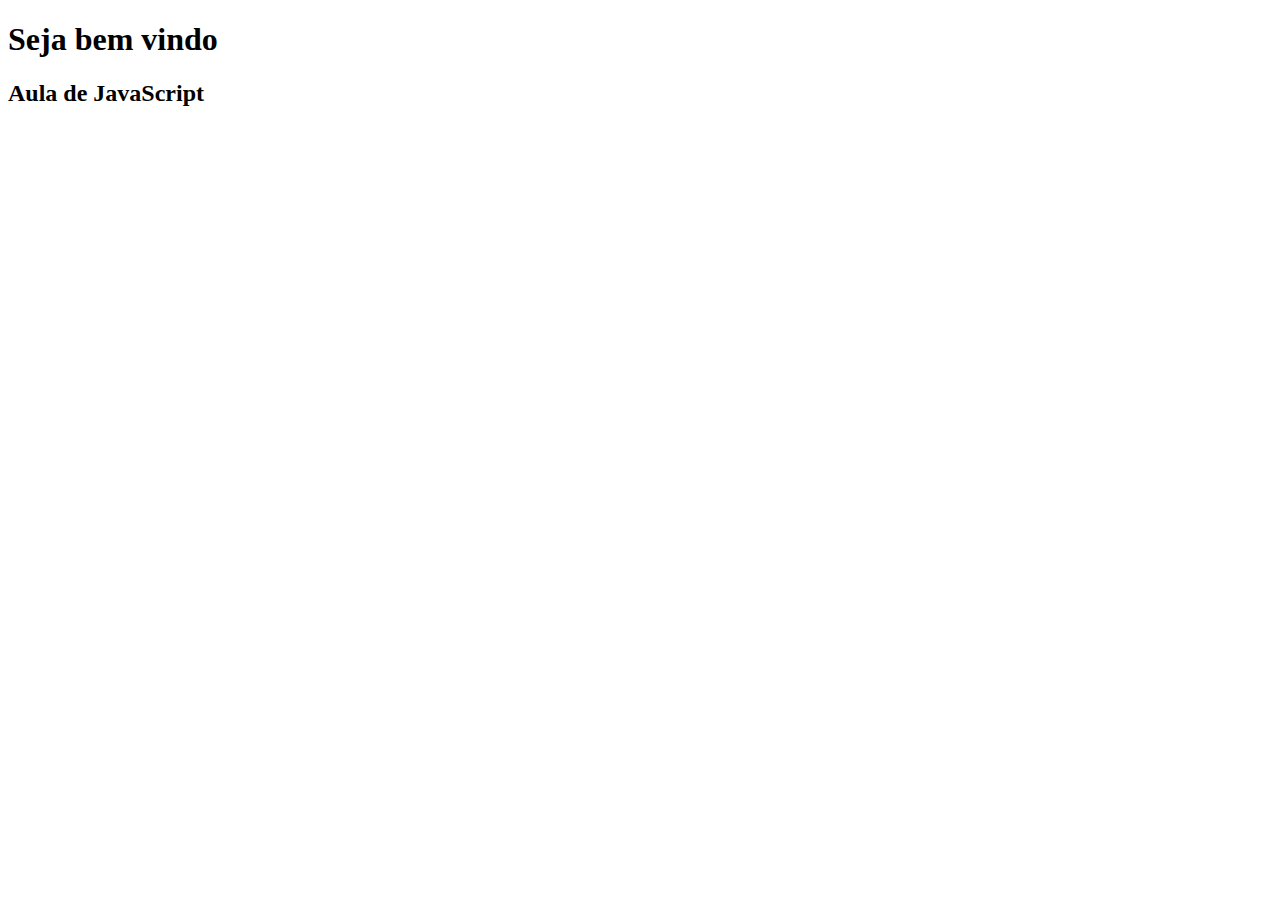
<file: 001_intro/index.html>
<!DOCTYPE html>
<html lang="pt-BR">
<head>
    <meta charset="UTF-8">
    <meta name="viewport" content="width=device-width, initial-scale=1.0">
    <title>Primeiro projeto</title>
</head>
<body>
    <h1>Seja bem vindo</h1>
    <h2>Aula de JavaScript</h2>
    
    <script src="index.js"></script>
</body>
</html>
</file>
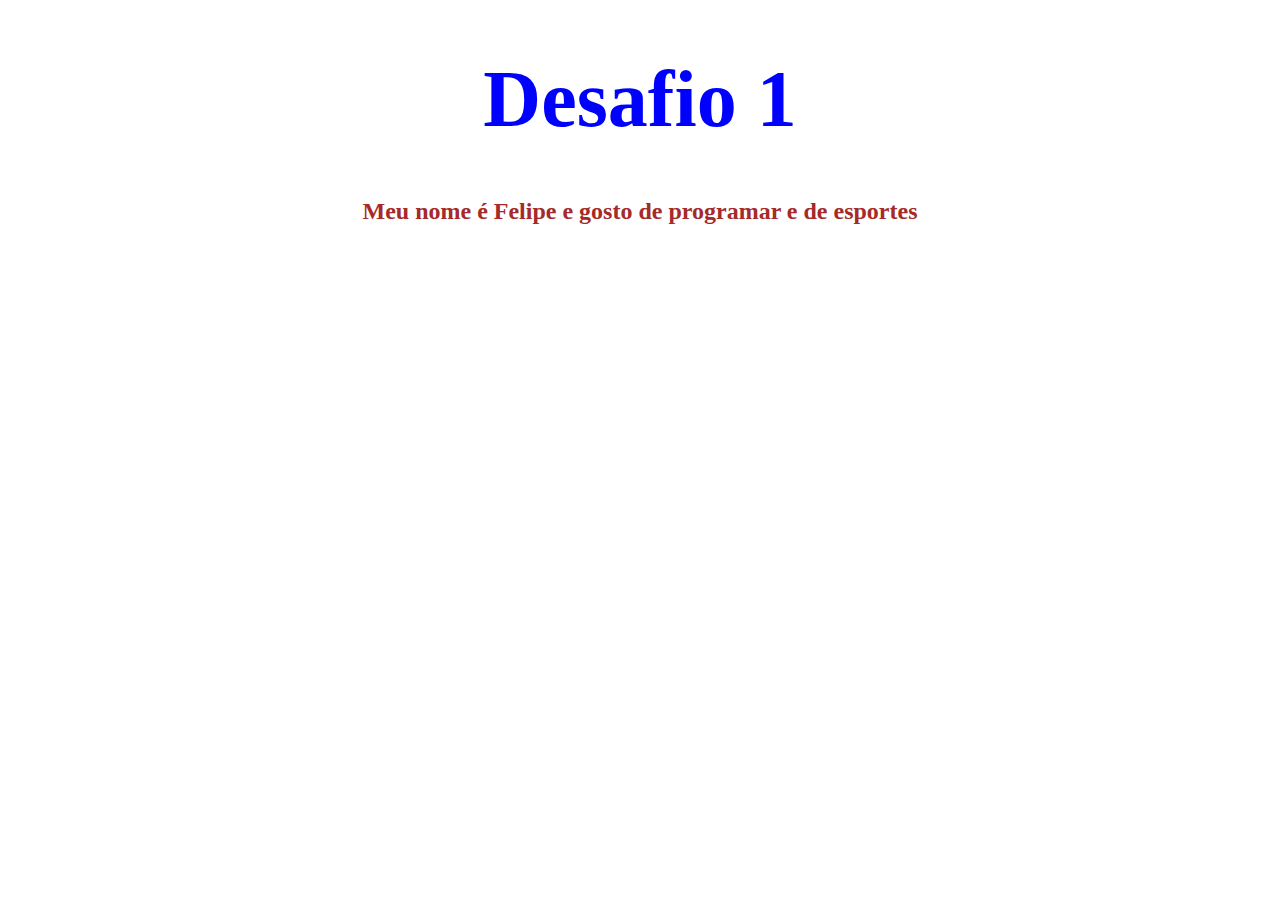
<file: 002_exercicio/index.html>
<!DOCTYPE html>
<html lang="en">
<head>
    <meta charset="UTF-8">
    <meta name="viewport" content="width=device-width, initial-scale=1.0">
    <title>Exercicio</title>
    <link rel="stylesheet" href="style.css">
</head>
<body>
    <h1>Desafio 1</h1>
    <h2>Meu nome é Felipe e gosto de <span id="text"></span> e de esportes</h2>
    <script src="index.js"></script>
</body>
</html>
</file>
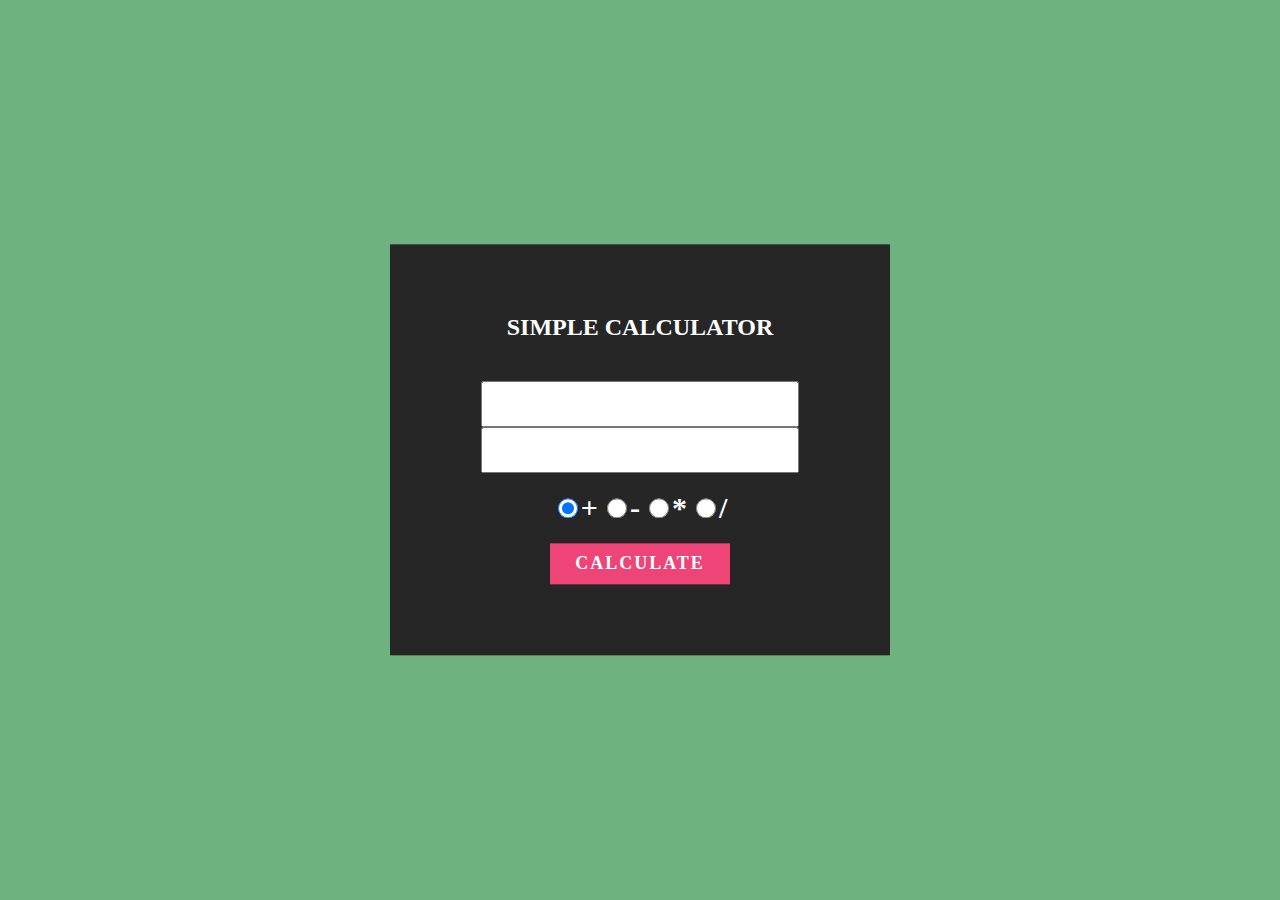
<file: calculadora/index.html>
<!DOCTYPE html>
<html lang="en">

<head>
	<meta charset="UTF-8">
	<meta name="viewport" content="width=device-width, initial-scale=1.0">
	<title>Calculadora</title>
	<link rel="stylesheet" href="style.css">
</head>

<body>
	<div class="wrapper">
		<h2>Simple Calculator</h2>
		<input id="num-one" name="num-one" type="text">
		<input id="num-two" name="num-two" type="text"><br>
		<br>
		<input checked id="box1" name="sign-area" type="radio" value="add"><b>+</b> <input id="box2" name="sign-area"
			type="radio" value="subtract"><b>-</b> <input id="box3" name="sign-area" type="radio"
			value="multiply"><b>*</b> <input id="box4" name="sign-area" type="radio" value="divide"><b>/</b><br>
		<br>
		<button onclick="outcome()" type="button">calculate</button>
		<h1 id="resultArea"></h1>
	</div>
	<script src="index.js"></script>
</body>

</html>
</file>
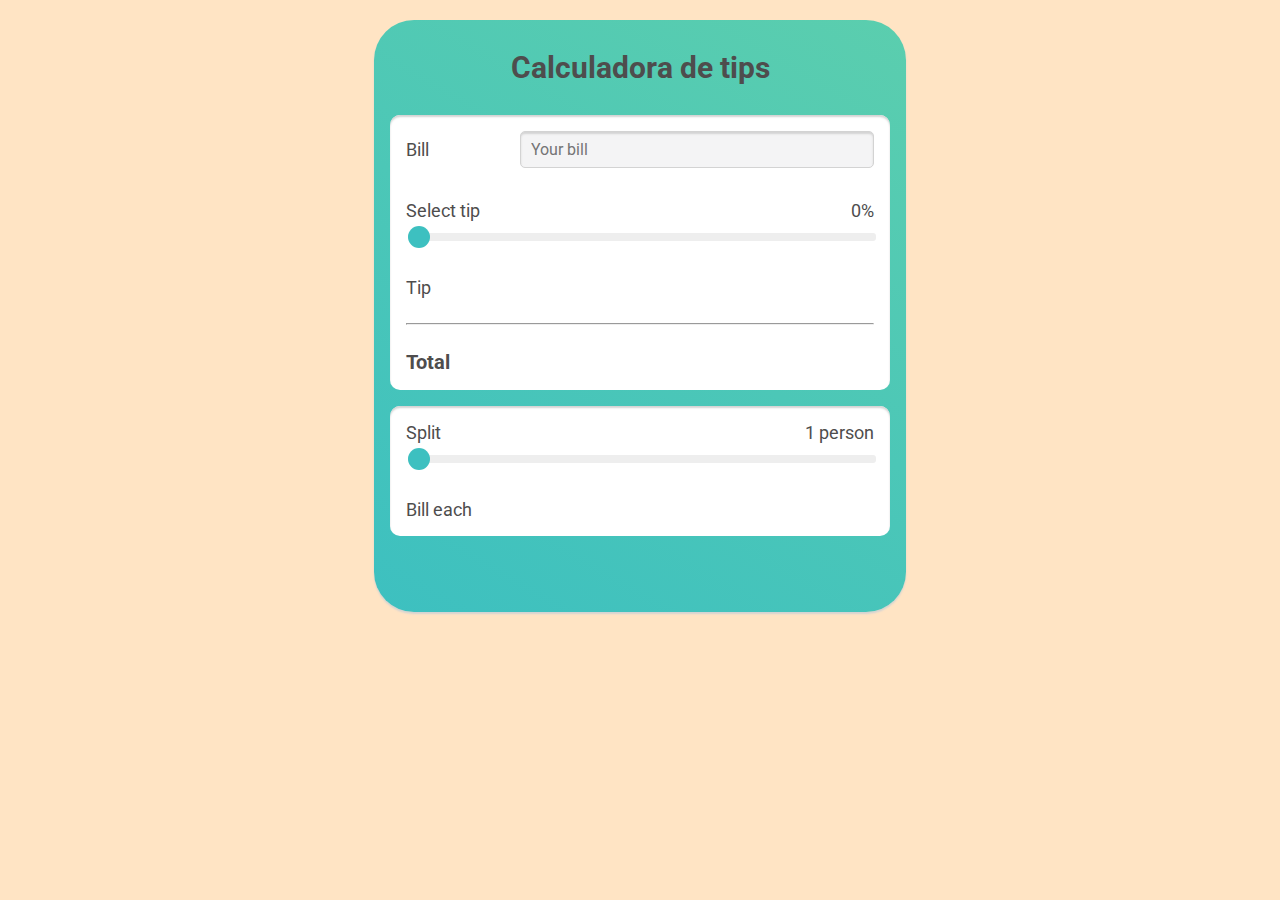
<file: calculadora_Tips/index.html>
<!DOCTYPE html>
<html lang="en">

<head>
  <meta charset="UTF-8" />
  <meta name="viewport" content="width=device-width, initial-scale=1.0" />
  <meta http-equiv="X-UA-Compatible" content="ie=edge" />
  <link href="https://fonts.googleapis.com/css2?family=Roboto:ital,wght@0,300;0,700;1,400&display=swap"
    rel="stylesheet" />
  <link rel="stylesheet" href="styles.css" />
  <title>Quick Tip</title>
</head>

<body>
  <main oninput="update()">
    <h1>Calculadora de tips</h1>
    <section>

      <div class="bill">
        <label for="yourBill">Bill</label>
        <input type="number" placeholder="Your bill" id="yourBill" />
      </div>

      <div>
        <div class="space-between">
          <label for="">Select tip</label><span id="tipPercent">0%</span>
        </div>
        <input type="range" value="0" id="tipInput" class="range" />
      </div>

      <div class="space-between">
        <span>Tip</span>
        <span id="tipValue"></span>
      </div>

      <hr />

      <div class="space-between total">
        <span>Total</span>
        <span id="totalWithTip"></span>
      </div>

    </section>

    <section>
      <div>
        <div class="space-between">
          <label for="splitInput">Split</label>
          <span id="splitValue">1 person</span>
        </div>
        <input type="range" min="1" max="10" value="1" id="splitInput" class="range" />
      </div>
      <div class="space-between">
        <span>Bill each</span>
        <span id="billEach"></span>
      </div>
    </section>
  </main>
  <script src="index.js"></script>
</body>

</html>
</file>
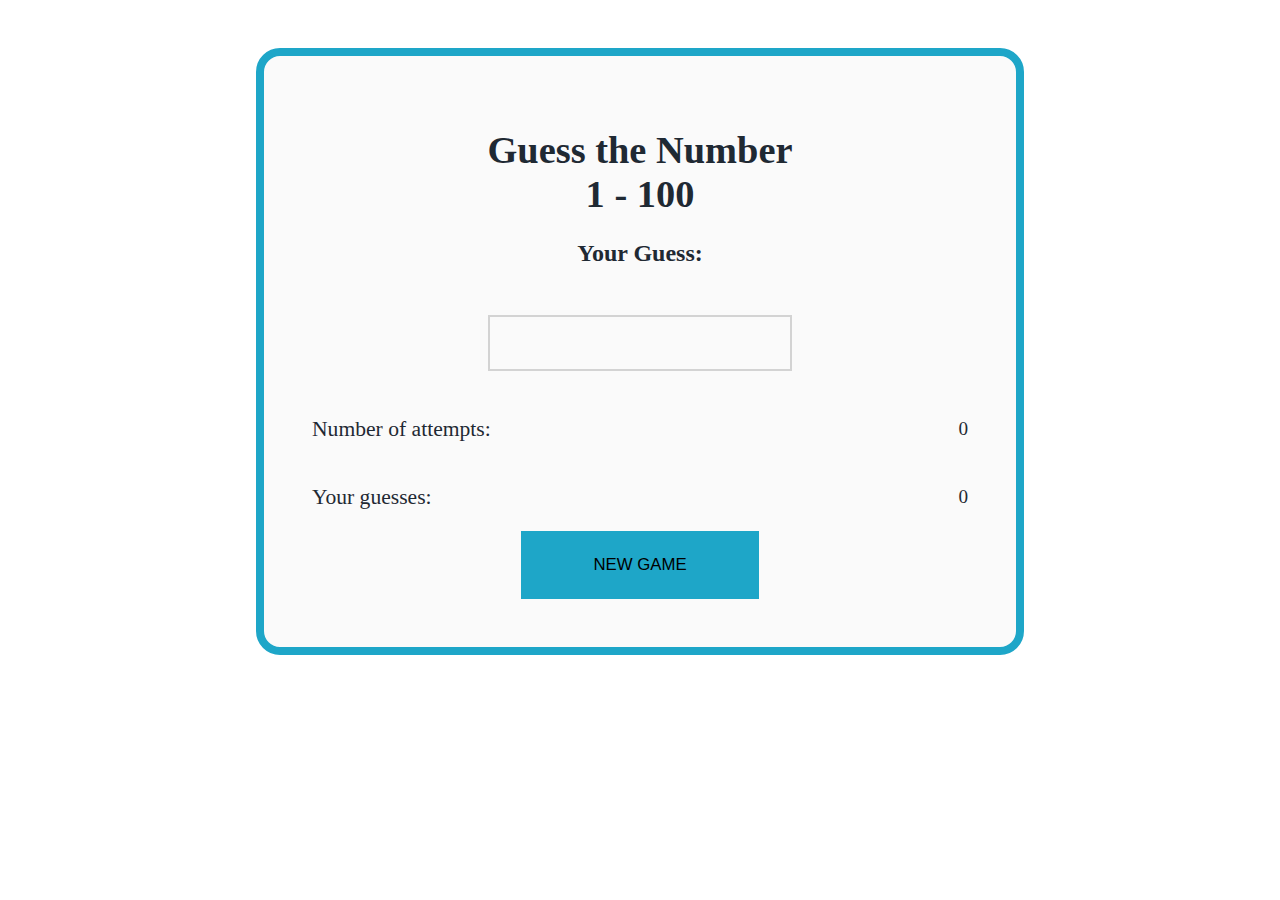
<file: guess_a_Number/index.html>
<!DOCTYPE html>
<html lang="en">
  <head>
    <meta charset="UTF-8" />
    <meta name="viewport" content="width=device-width, initial-scale=1.0" />
    <meta http-equiv="X-UA-Compatible" content="ie=edge" />
    <link rel="stylesheet" href="style.css" />
    <title>Guess the number</title>
  </head>
  <body onload="init()">
    <main>
      <div id="welcomeScreen">
        <h2>Guess the Number <br />1 - 100</h2>
      </div>

      <div id="gameArea">
        <section>
          <h3 id="textOutput">Your Guess:</h3>
          <input type="number" id="inputBox" min="1" max="100" onchange="compareNumbers()"/>
        </section>
        <section class="stats">
          <div class="info">
            <p>Number of attempts:</p>
            <span id="attempts">0</span>
          </div>
          <div class="info">
            <p>Your guesses:</p>
            <span id="guesses">0</span>
          </div>
        </section>
        <button id="newGameButton" onclick="newGame()">NEW GAME</button>
      </div>
    </main>
    <script src="index.js"></script>
  </body>
</html>
</file>
<file: 002_exercicio/style.css>
h1{
    color: blue;
    text-align: center;
    font-size: 80px;
}

h2{
    color: brown;
    text-align: center;
}
</file>
<file: calculadora/style.css>
body {
	background: #6eb37f;
}
.wrapper {
	width: 400px;
	position: absolute;
	top: 50%;
	left: 50%;
	transform: translate(-50%, -50%);
	background: #262626;
	padding: 50px;
	color: #fff;
	text-align: center;
}
.wrapper h2 {
	text-transform: uppercase;
	font-family: poppins;
	margin-bottom: 10%;
}
input[type="text"] {
	height: 40px;

}
input[type="text"] {
	font-size: 24px;
}
button {
	background: #EE4477;
	border: none;
	color: #fff;
	display: inline-block;
	padding: 10px 25px;
	font-size: 18px;
	text-transform: uppercase;
	font-family: poppins;
	letter-spacing: 2px;
	font-weight: bold;
}
input[type="radio"] {
	width: 20px;
	height: 20px;
}
b {
	font-size: 30px;
}
</file>
<file: calculadora_Tips/styles.css>
html {
    font-family: "Roboto", sans-serif;
    font-size: 10px;
    color: #4e4d4d;
    background-color: bisque;
  }
  
  main {
    max-width: 50rem;
    margin: 2rem auto;
    padding: 3rem 1.6rem 6rem 1.6rem;
    background: linear-gradient(30deg, #3dc0c0, #5bceae);
    border-radius: 4rem;
    box-shadow: 0 2px 2px lightgray;
  }
  
  h1 {
    text-align: center;
    font-size: 3rem;
    margin: 0;
    padding-bottom: 3rem;
  }
  
  section {
    background-color: white;
    font-size: 1.8rem;
    margin-bottom: 1.6rem;
    padding: 0 1.6rem;
    border-radius: 1rem;
    box-shadow: inset 0 2px 2px lightgray;
  }
  
  section > div {
    padding: 1.6rem 0;
  }
  
  .bill {
    display: flex;
  }
  .bill label {
    flex: 1;
    align-self: center;
  }
  .bill input {
    flex: 3;
  }
  
  input[type="number"] {
    font-family: inherit;
    background: #f4f4f5;
    font-size: 1.6rem;
    border: 1px solid lightgray;
    border-radius: 0.5rem;
    padding: 0.8rem 0 0.8rem 1rem;
    box-shadow: inset 0 2px 2px lightgray;
  }
  
  .space-between {
    display: flex;
    justify-content: space-between;
  }
  
  .total {
    font-size: 2rem;
    font-weight: bolder;
  }
  
  .range {
    -webkit-appearance: none;
    width: 100%;
    height: 8px;
    margin-top: 1.2rem;
    background: #eee;
    border-radius: 0.3rem;
    outline-color: #5bceae;
  }
  
  .range::-webkit-slider-thumb {
    -webkit-appearance: none;
    width: 2.2rem;
    height: 2.2rem;
    border-radius: 50%;
    background: #3dc0c0;
    cursor: pointer;
  }
  
  .range::-moz-range-thumb {
    width: 2.2rem;
    height: 2.2rem;
    border-radius: 50%;
    background: #3dc0c0;
    cursor: pointer;
    border: 0;
  }
  
  .range::-moz-focus-outer {
    border: 0;
  }
</file>
<file: guess_a_Number/style.css>
:root {
    --green: #5ed68a;
    --red: #1ea6c8;
    --background: #fafafa;
    --gradient-1: #343e63;
    --gradient-2: #2a3352;
  }
  
  html {
    font-size: 12px;
    font-weight: 300;
  }
  
  body {
    width: 90vw;
    margin: 0 auto;
    background: radial-gradient(var(--gradient1), var(--gradient2));
    padding: 4rem;
  }
  
  main {
    text-align: center;
    background: var(--background);
    border: solid var(--red);
    border-width: 8px 8px 8px 8px;
    min-height: 40vh;
    border-radius: 2rem 2rem 2rem 2rem;
    padding: 4rem;
    color: #1f2933;
  }
  
  h2 {
    font-size: 3.2rem;
    margin: 2rem 2rem 2rem 2rem;
  }
  
  p {
    font-size: 1.8rem;
  }

  .button-wrapper {
    display: flex;
    flex-direction: column;
  }
  
  button {
    border: none;
    cursor: pointer;
    background: var(--green);
    padding: 2rem 6rem;
    border-radius: 1rem 1rem 0 0;
    font-size: 1.4rem;
  }
  
  button:last-child {
    background: var(--red);
    border-radius: 0 0 1rem 1rem;
  }

  /* game screen */
  
  h3 {
    font-size: 2rem;
  }
  
  input {
    border: 2px solid lightgray;
    background: transparent;
    margin: 2rem 0;
    padding: 1rem 0;
    width: 25rem;
    text-align: center;
    font-size: 2rem;
  }

  .stats {
    text-align: left;
  }
  
  .info {
    display: flex;
    justify-content: space-between;
    align-items: center;
  }
  
  .info span {
    font-size: 1.6rem;
  }

  #newGameButton {
    border-radius: 0;
  }
  
  @media (min-width: 800px) {
    body {
      width: 60vw;
    }
  }
</file>
